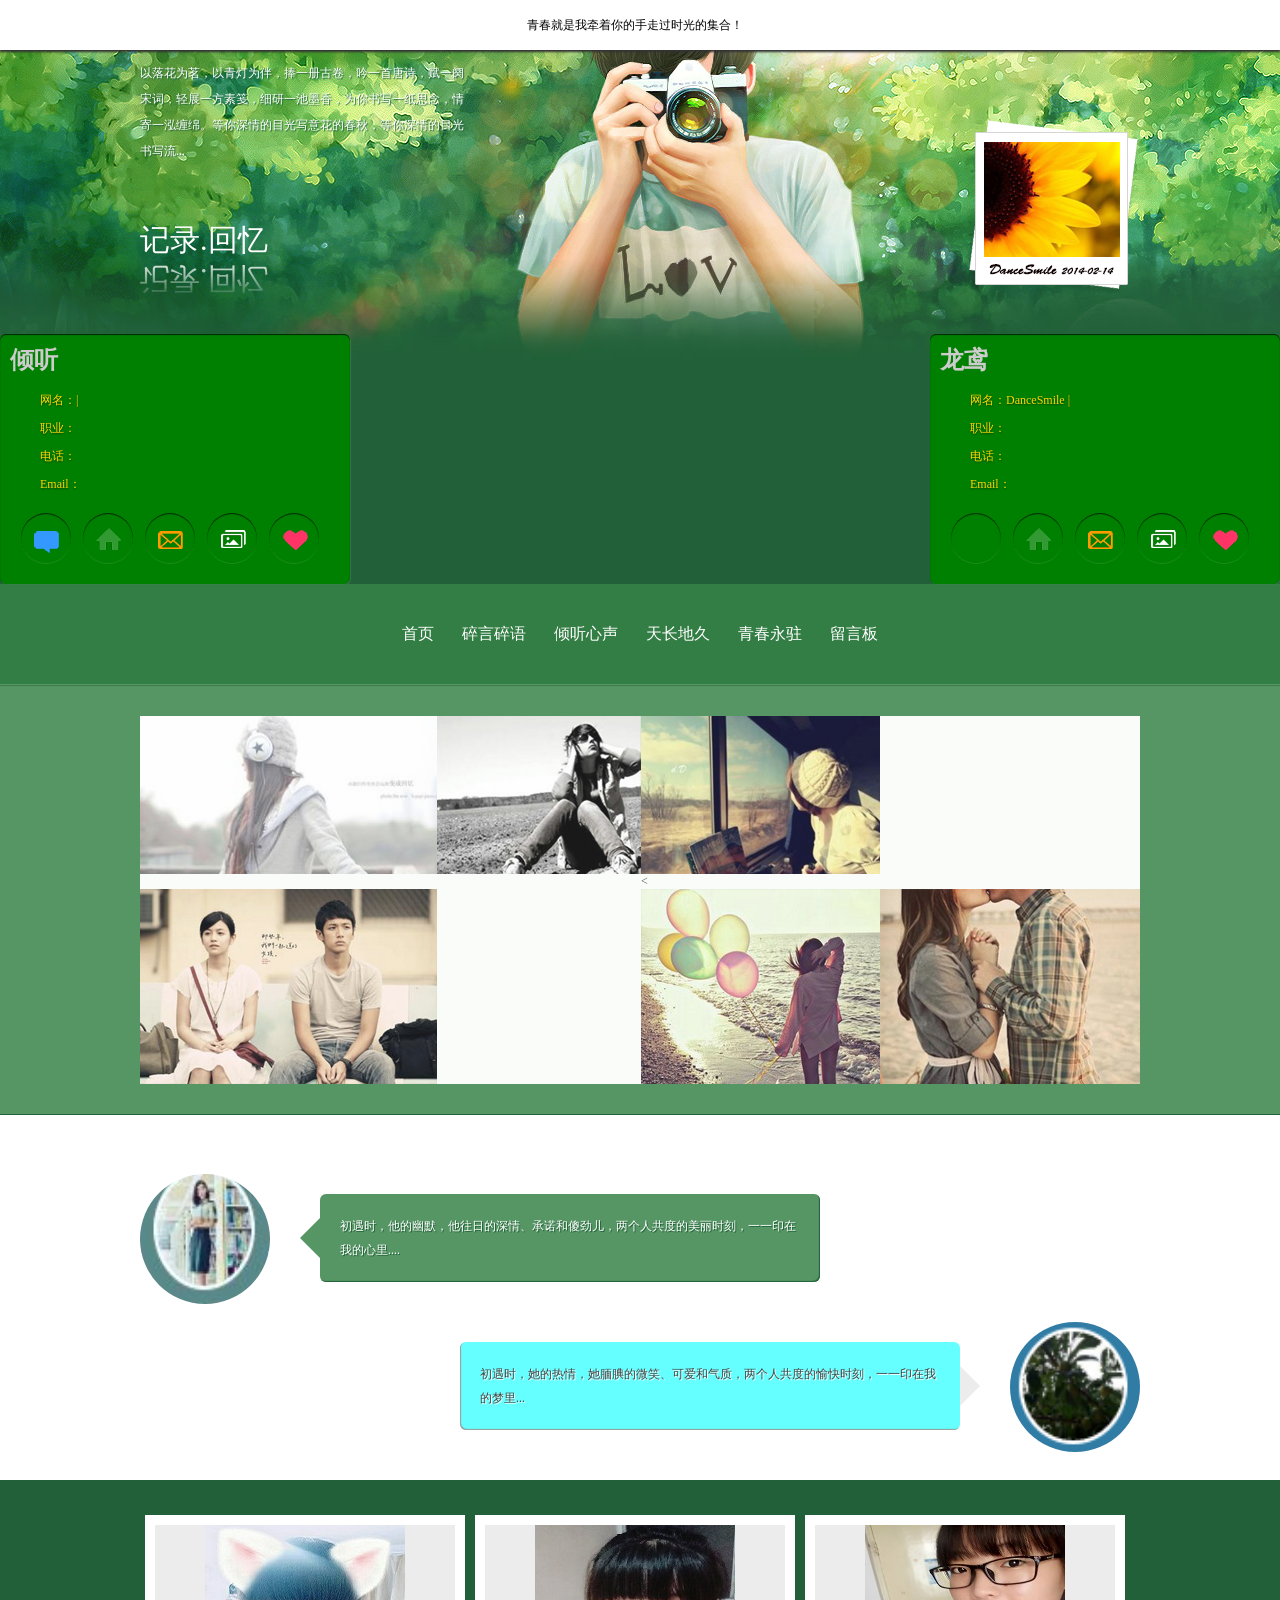
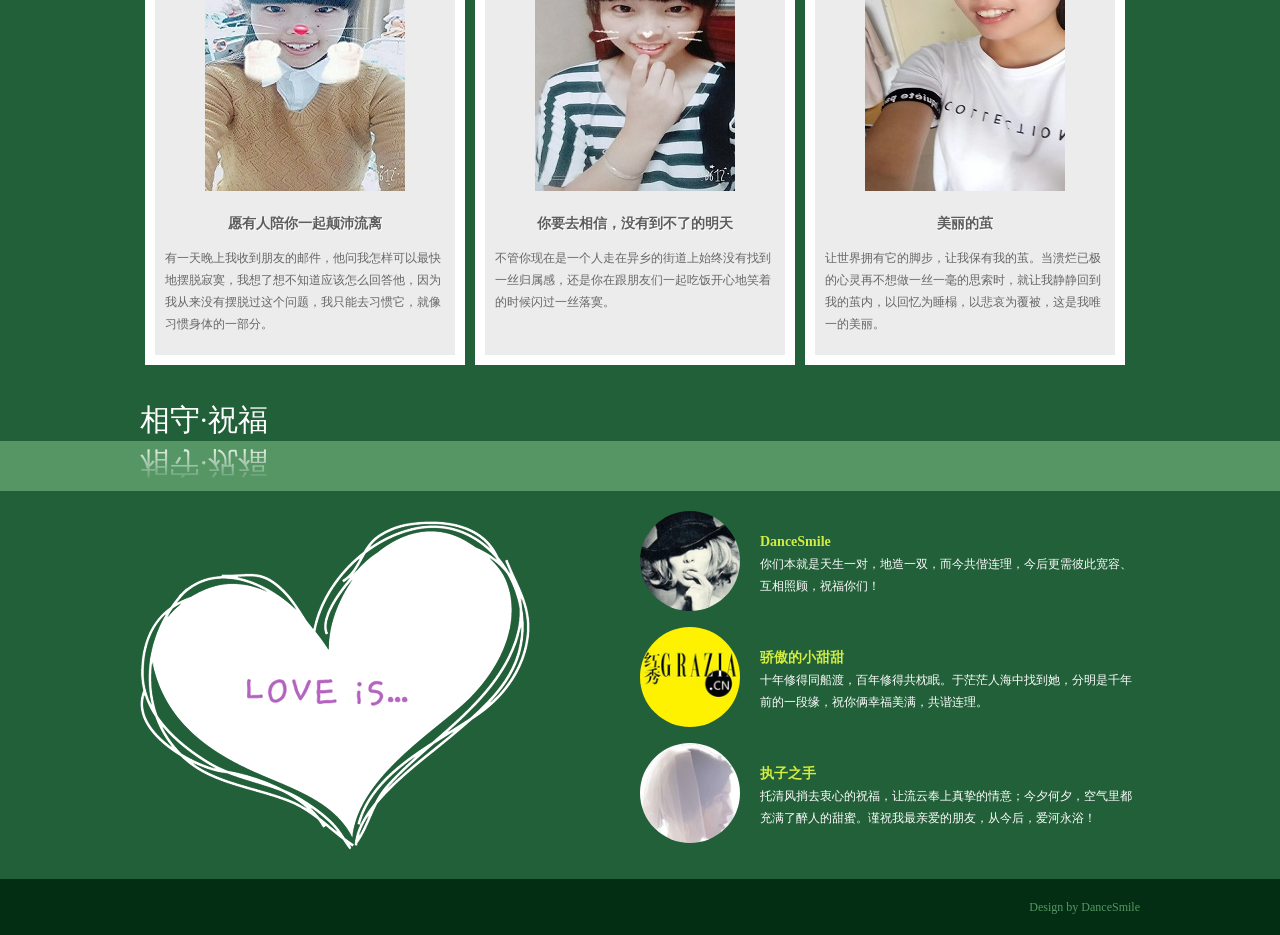
<file: index.html>
﻿<!doctype html>
<html lang="en">
 <head>
  <meta charset="UTF-8">
  <meta name="Generator" content="EditPlus®">
  <meta name="Author" content="">
  <meta name="Keywords" content="">
  <meta name="Description" content="">
  <title>忆青春</title>
  <link href="css/index.css" rel="stylesheet">
  <link href="css/index1.css" rel="stylesheet">
  <script type="text/javascript" src="js/modernizr.js"></script>
 </head>
 <body>
	<div class="topnav">青春就是我牵着你的手走过时光的集合！<a href=""></a></div>
	<header>
		<div class="quotes">
			<p>
				以落花为茗，以青灯为伴，捧一册古卷，吟一首唐诗，赋一阕宋词，轻展一方素笺，细研一池墨香，为你书写一纸思念，情寄一泓缠绵。等你深情的目光写意花的春秋，等你深情的目光书写流...
			</p>
			<div class="text5">记录.回忆</div>
			<div class="flower"><img src="images/flower.jpg"></div>
		</div>
		<div id="wydiv"></div>
		<div id="cards">
			<div  id="card1" class="card">
				  <h1>倾听</h1>
				  <p>网名：| </p>
				  <p>职业：</p>
				  <p>电话：</p>
				  <p>Email：</p>
				  <ul class="linkmore">
					<li><a href="liuyan.html" target="_black" class="talk" title="给我留言"></a></li>
					<li><a href="/" class="address" title="联系地址"></a></li>
					<li><a href="/" class="email" title="给我写信"></a></li>
					<li><a href="first.html" class="photos" title="生活照片"></a></li>
					<li><a href="/" class="heart" title="关注我"></a></li>
				  </ul>
				</div>
				<div id="card2" class="card">
				  <h1>龙鸢</h1>
				  <p>网名：DanceSmile | </p>
				  <p>职业：</p>
				  <p>电话：</p>
				  <p>Email：</p>
				  <ul class="linkmore">
					<li><a href="liuyan.html " target="_black" class="liuyan.html" title="给我留言"></a></li>
					<li><a href="/" class="address" title="联系地址"></a></li>
					<li><a href="/" class="email" title="给我写信"></a></li>
					<li><a href="/" class="photos" title="生活照片"></a></li>
					<li><a href="gsindex.html" class="heart" title="我的好友"></a></li>
				</ul>
				</div>
		</div>
		<div id="nav">
				<ul>
					<li><a href="index.html">首页</a></li>
					<li><a href="second.html">碎言碎语</a></li>
					<li><a href="#">倾听心声</a></li>
					<li><a href="#">天长地久</a></li>
					<li><a href="#">青春永驻</a></li>
					<li><a href="liuyan.html" target="_black">留言板</a></li>
				</ul>
		</div>
	</header>
	<div class="photowall">
		<ul class="wall_a">
			<li><img src="images/p01.jpg">
			<figcaption>
				<h2>谱写一场盛世繁华，不过是愿你我一世安好，天山暮雪，玉宇琼楼，此生不悔，此情不倦。
				</h2>
			</figcaption>
			</li>
			<li><a href="/"><img src="images/p02.jpg">
      <figcaption>
        <h2>你是天使，我就是翅膀，你是花朵，我就是蜜蜂;你是清风，我就是空气;你是云朵，我就是水分，你与我形影不离，我与你浑然一体，你就是我的生命。 </h2>
      </figcaption>
      </a></li>
    <li><img src="images/p03.jpg">
      <figcaption>
        <h2>你我相见是一种缘份，我们彼此珍惜着这份来之不易的感情。希望在以后的路上能陪伴着你一生一世。</h2>
      </figcaption>
      <</li>
    <li>
      <h2 class="text_a">和我在一起吧，你跟别人，我担心你受伤害”总是使人觉得好温暖好温暖,过了青春期，对太过华丽的甜言蜜语往往都一笑置可我始终记得这两句话。</h2>
    </li>
    <li><img src="images/p04.jpg">
      <figcaption>
        <h2>不再因为别人过得好而焦虑，在没有人看得到你的时候依旧能保持节奏。 </h2>
      </figcaption>
      </li>
    <li>
      <h2 class="text_b">逃避自己的人，最终只能导致自己世界的崩塌，而变得越来越没有安全感。</h2>
    </li>
    <li><img src="images/p05.jpg">
      <figcaption>
        <h2>凝聚着我终生誓言的爱情小箭，射入你柔软的心中，便注定你是我生命中的唯一。即使我的生命可以格式化，你却是我心中永远无法卸载的一抹温柔。</h2>
      </figcaption>
      </li>
    <li><img src="images/p06.jpg">
      <figcaption>
        <h2>思念的花瓣在风中旋转，落在回忆的湖面，岁月的波纹扩散，清晰的依然是你容颜。不求朝朝暮暮，没有万语千言，爱你仍如初相见，一生不会变。 </h2>
      </figcaption>
      </li>
		</ul>
	</div>
	<div class="about">
  <ul>
    <div id="fountainG">
      <li></li>
      <li></li>
      <li></li>
      <li></li>
      <li></li>
      <li></li>
      <li></li>
      <li></li>
    </div>
    <div class="about_girl"><span><a href="/"><img src="images/girl.jpg"></a></span>
      <p>初遇时，他的幽默，他往日的深情、承诺和傻劲儿，两个人共度的美丽时刻，一一印在我的心里....</p>
    </div>
    <div class="about_boy"><span><a href="/"><img src="images/boy.jpg"></a></span>
      <p>初遇时，她的热情，她腼腆的微笑、可爱和气质，两个人共度的愉快时刻，一一印在我的梦里...</p>
    </div>
  </ul>
</div>
<div class="blank"></div>
<div class="blog">
  <figure> <img src="images/t01.jpg">
    <p>愿有人陪你一起颠沛流离</p>
    <figcaption>有一天晚上我收到朋友的邮件，他问我怎样可以最快地摆脱寂寞，我想了想不知道应该怎么回答他，因为我从来没有摆脱过这个问题，我只能去习惯它，就像习惯身体的一部分。</figcaption>
  </figure>
  <figure> 
	<img src="images/t02.jpg">
    <p>你要去相信，没有到不了的明天</p>
    <figcaption>不管你现在是一个人走在异乡的街道上始终没有找到一丝归属感，还是你在跟朋友们一起吃饭开心地笑着的时候闪过一丝落寞。</figcaption>
  </figure>
  <figure> <img src="images/t03.jpg">
    <p>美丽的茧</p>
    <figcaption>让世界拥有它的脚步，让我保有我的茧。当溃烂已极的心灵再不想做一丝一毫的思索时，就让我静静回到我的茧内，以回忆为睡榻，以悲哀为覆被，这是我唯一的美丽。</figcaption>
  </figure>
</div>
<div class="blank"></div>
<div class="text6">相守·祝福</div>
<div class="hope">
  <ul>
    <div class="visitors">
      <dl>
        <dt><img src="images/s6.jpg"> </dt>
        <dd><a href="/">DanceSmile</a> </dd>
        <dd>你们本就是天生一对，地造一双，而今共偕连理，今后更需彼此宽容、互相照顾，祝福你们！</dd>
      </dl>
      <dl>
        <dt><img src="images/s7.jpg"> </dt>
        <dd><a href="/">骄傲的小甜甜</a> </dd>
        <dd>十年修得同船渡，百年修得共枕眠。于茫茫人海中找到她，分明是千年前的一段缘，祝你俩幸福美满，共谐连理。</dd>
      </dl>
      <dl>
        <dt><img src="images/s8.jpg"> </dt>
        <dd><a href="/">执子之手</a> </dd>
        <dd>托清风捎去衷心的祝福，让流云奉上真挚的情意；今夕何夕，空气里都充满了醉人的甜蜜。谨祝我最亲爱的朋友，从今后，爱河永浴！</dd>
      </dl>
    </div>
  </ul>
</div>
<footer>
  <p>Design by <a href="/" target="_blank">DanceSmile</a></p>
</footer>
 </body>
</html>
</file>
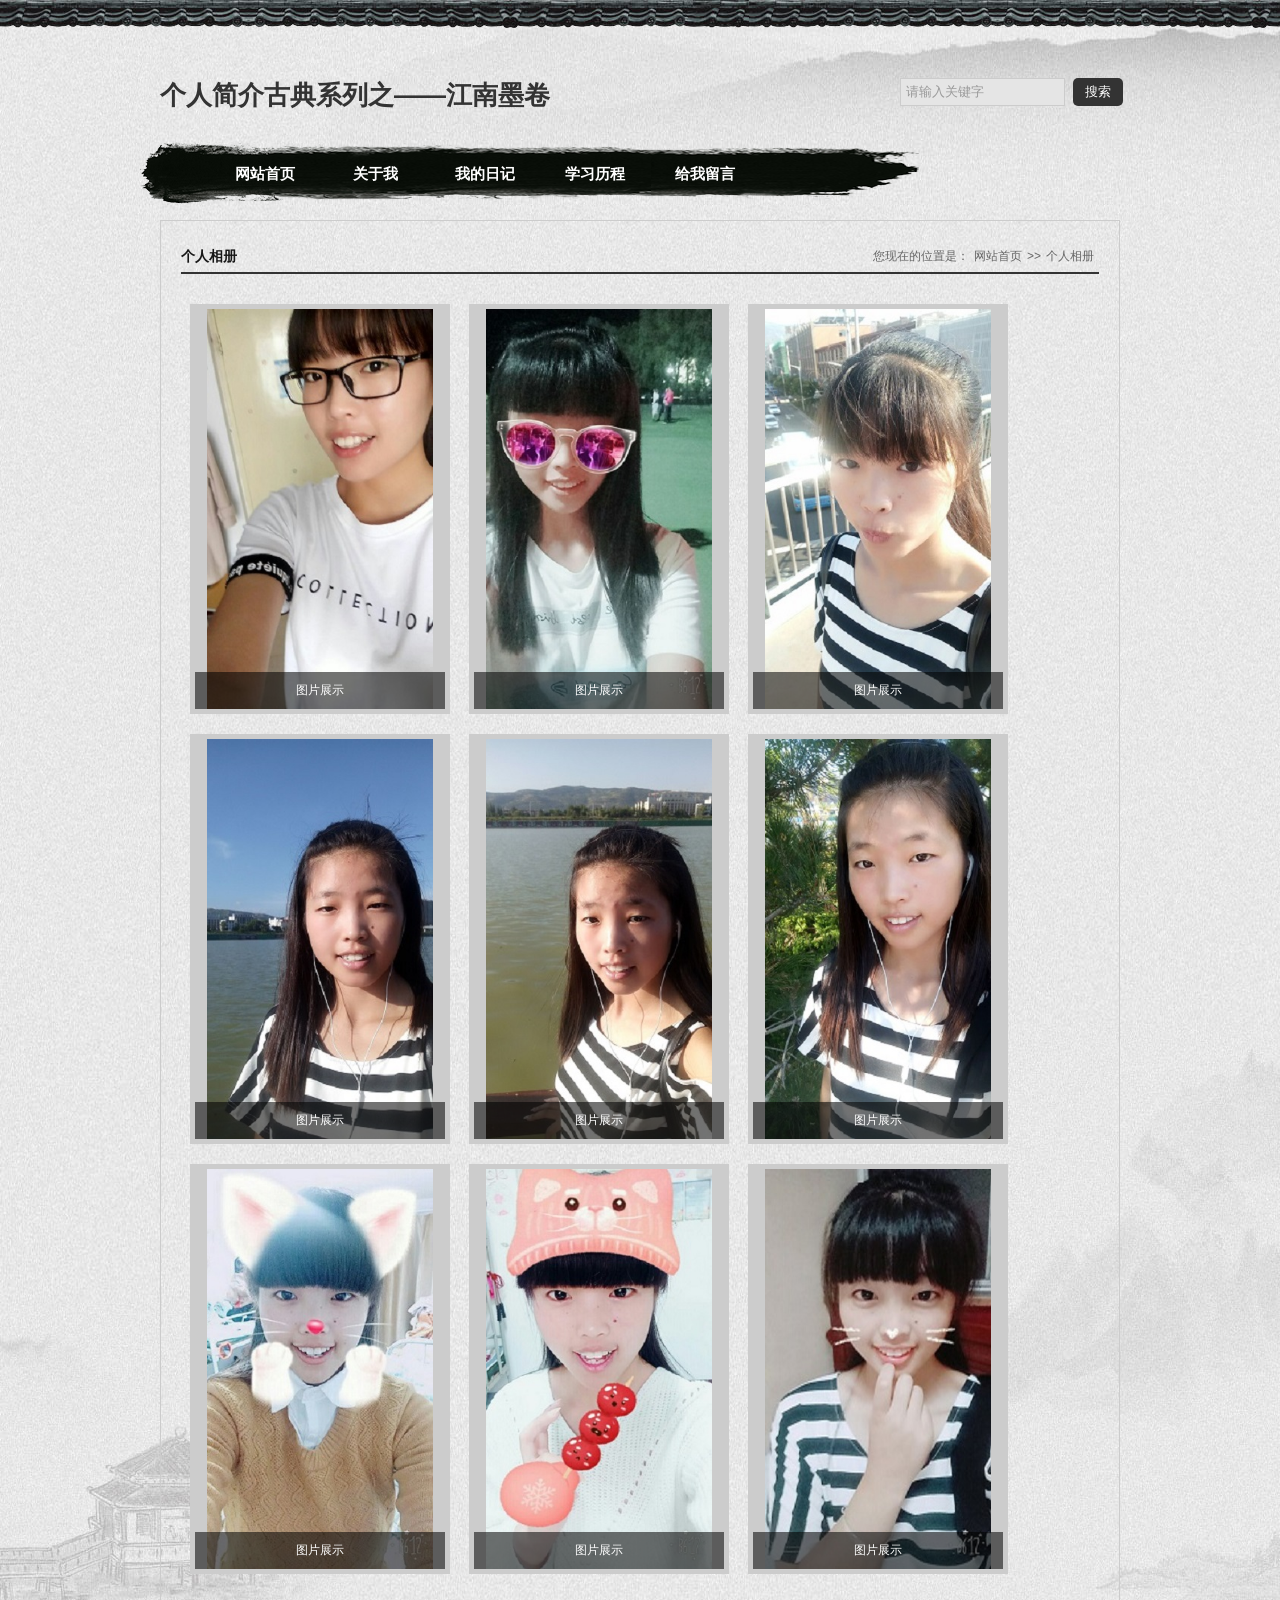
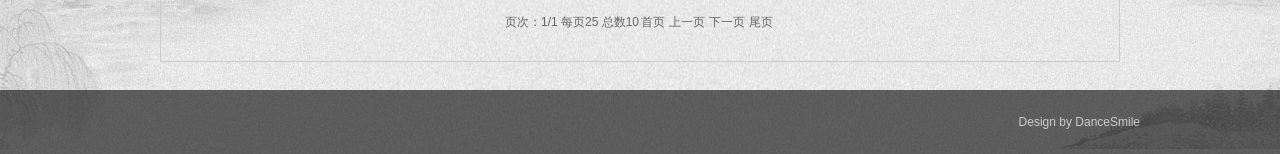
<file: first.html>
<!doctype html>
<html>
<head>
<meta charset="utf-8">
<title>古典系列之——江南墨卷</title>
<meta name="keywords" content="古典系列之——江南墨卷" />
<meta name="description" content="古典系列之——江南墨卷" />
<link href="css/base1.css" rel="stylesheet">
<link href="css/main1.css" rel="stylesheet">
<!--[if lt IE 9]>
<script src="js/modernizr1.js"></script>
<![endif]-->
<script type="text/javascript" src="js/jquery1.js"></script>
</head>
<body>
<div id="wrapper">
<header>
  <div class="headtop"></div>
  <div class="contenttop">
    <div class="logo f_l">个人简介古典系列之——江南墨卷</div>
    <div class="search f_r">
      <form action="/e/search/index.php" method="post" name="searchform" id="searchform">
        <input name="keyboard" id="keyboard" class="input_text" value="请输入关键字" style="color: rgb(153, 153, 153);" onfocus="if(value=='请输入关键字'){this.style.color='#000';value=''}" onblur="if(value==''){this.style.color='#999';value='请输入关键字'}" type="text">
        <input name="show" value="title" type="hidden">
        <input name="tempid" value="1" type="hidden">
        <input name="tbname" value="news" type="hidden">
        <input name="Submit" class="input_submit" value="搜索" type="submit">
      </form>
    </div>
    <div class="blank"></div>
    <nav>
      <div  class="navigation">
        <ul class="menu">
          <li><a href="index.html">网站首页</a></li>
          <li><a href="#">关于我</a>
            <ul>
              <li><a href="about.html">个人简介</a></li>
              <li><a href="grilxc.html">个人相册</a></li>
            </ul>
          </li>
          <li><a href="#">我的日记</a>
            <ul>
              <li><a href="newslistpic.html">生活日记</a></li>
              <li><a href="newslistpic.html">心情日记</a></li>
            </ul>
          </li>
          <li><a href="newslistpic.html">学习历程</a> </li>
          <li><a href="liuyan.html" target="_black">给我留言</a> </li>
        </ul>
      </div>
    </nav>
    <SCRIPT type=text/javascript>
	// Navigation Menu
	$(function() {
		$(".menu ul").css({display: "none"}); // Opera Fix
		$(".menu li").hover(function(){
			$(this).find('ul:first').css({visibility: "visible",display: "none"}).slideDown("normal");
		},function(){
			$(this).find('ul:first').css({visibility: "hidden"});
		});
	});
</SCRIPT> 
  </div>
</header>
<div class="container">
  <div class="con_content">
    <div class="about_box">
      <h2 class="nh1"><span>您现在的位置是：<a href="index.html" target="_blank">网站首页</a>>><a href="first.html" target="_blank">个人相册</a></span><b>个人相册</b></h2>
      <div class="lispic">
        <ul>
          <li><a href="/"><img src="images/01.jpg"><span>图片展示</span></a></li>
          <li><a href="/"><img src="images/02.jpg"><span>图片展示</span></a></li>
          <li><a href="/"><img src="images/03.jpg"><span>图片展示</span></a></li>
          <li><a href="/"><img src="images/04.jpg"><span>图片展示</span></a></li>
          <li><a href="/"><img src="images/05.jpg"><span>图片展示</span></a></li>
          <li><a href="/"><img src="images/06.jpg"><span>图片展示</span></a></li>
          <li><a href="/"><img src="images/07.jpg"><span>图片展示</span></a></li>
          <li><a href="/"><img src="images/08.jpg"><span>图片展示</span></a></li>
	  <li><a href="/"><img src="images/09.jpg"><span>图片展示</span></a></li>
        </ul>
      </div>
      <div class="pagelist">页次：1/1 每页25 总数10<a href="/">首页</a><a href="/">上一页</a><a href="/">下一页</a><a href="/">尾页</a></div>
    </div>
  </div>
  <div class="blank"></div>
  <!-- container代码 结束 -->
  
  <footer>
    <div class="footer">
      <div class="f_l">
		
      </div>
      <div class="f_r textr">
        <p>Design by DanceSmile</p>
      </div>
    </div>
  </footer>
</div>
</body>
</html>
</file>
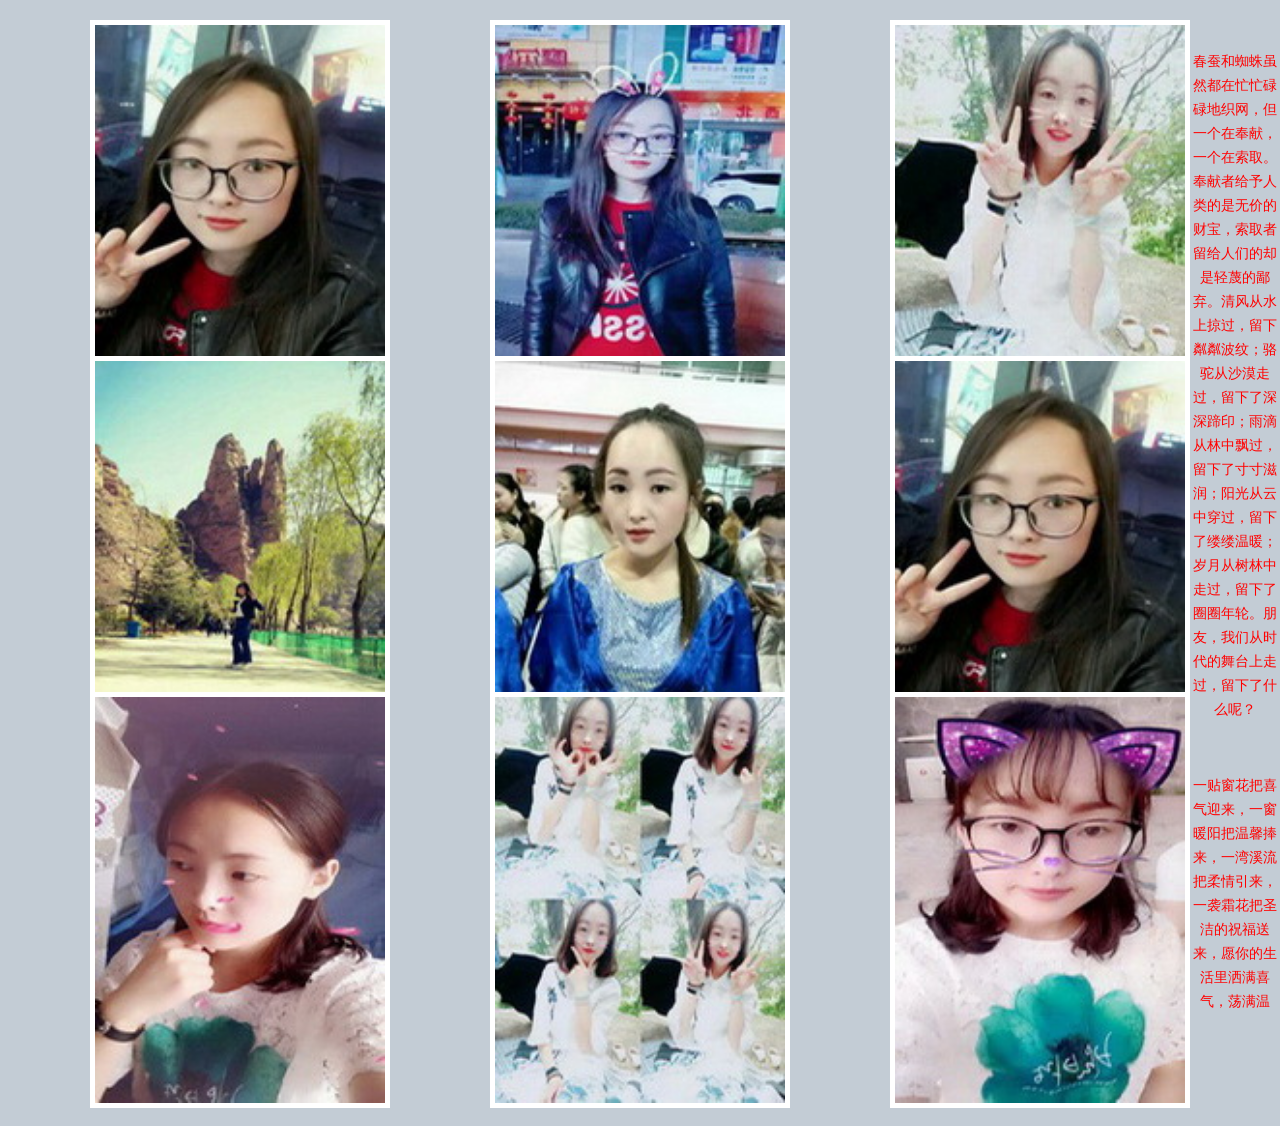
<file: gsindex.html>
<!DOCTYPE html PUBLIC "-//W3C//DTD XHTML 1.0 Transitional//EN" "http://www.w3.org/TR/xhtml1/DTD/xhtml1-transitional.dtd">
<html xmlns="http://www.w3.org/1999/xhtml">
<head>
<meta http-equiv="Content-Type" content="text/html; charset=gb2312" />
<title>�������</title>

<link href="css/gsmain.css" rel="stylesheet" type="text/css"/>
<link href="css/sim-prev-anim.css" rel="stylesheet" type="text/css" />

</head>
<body>

<div class="albums">
<div class="albums-inner">
<div class="albums-tab">
<div class="albums-tab-thumb sim-anim-1">
<img src="gsimags/1.jpg"/>
<img src="gsimags/2.jpg"/>
<img src="gsimags/3.jpg"/>
<img src="gsimags/4.jpg"/>
<img src="gsimags/7.jpg"/>
<img src="gsimags/6.jpg"/>
<img src="gsimags/5.jpg"/>
</div>
<div class="albums-tab-text">.sim-anim-1 <span>(7 pictures)</span></div>
</div>

<div class="albums-tab">
<div class="albums-tab-thumb sim-anim-2">
<img src="gsimags/2.jpg"/>
<img src="gsimags/3.jpg"/>
<img src="gsimags/4.jpg"/>
<img src="gsimags/5.jpg"/>
<img src="gsimags/6.jpg"/>

</div>
<div class="albums-tab-text">.sim-anim-2 <span>(5 pictures)</span></div>
</div>


<div class="albums-tab">
<div class="albums-tab-thumb sim-anim-3">
<img src="gsimags/3.jpg"/>
<img src="gsimags/4.jpg"/>
<img src="gsimags/5.jpg"/>
<img src="gsimags/6.jpg"/>
<img src="gsimags/7.jpg"/>
<img src="gsimags/8.jpg"/>
<img src="gsimags/9.jpg"/>
<img src="gsimags/1.jpg"/>
<img src="gsimags/2.jpg"/>

</div>
<div class="albums-tab-text">.sim-anim-3 <span>(9 pictures)</span></div>
</div>


<div class="albums-tab">
<div class="albums-tab-thumb sim-anim-4">
<img src="gsimags/4.jpg"/>
<img src="gsimags/5.jpg"/>
<img src="gsimags/6.jpg"/>
<img src="gsimags/7.jpg"/>
<img src="gsimags/8.jpg"/>
<img src="gsimags/9.jpg"/>
<img src="gsimags/1.jpg"/>
<img src="gsimags/2.jpg"/>
<img src="gsimags/3.jpg"/>

</div>
<div class="albums-tab-text">.sim-anim-4 <span>(9 pictures)</span></div>
</div>

<div class="albums-tab">
<div class="albums-tab-thumb sim-anim-5">
<img src="gsimags/5.jpg"/>
<img src="gsimags/6.jpg"/>
<img src="gsimags/7.jpg"/>
<img src="gsimags/8.jpg"/>
<img src="gsimags/9.jpg"/>

</div>
<div class="albums-tab-text">.sim-anim-5 <span>(5 pictures)</span></div>
</div>


<div class="albums-tab">
<div class="albums-tab-thumb sim-anim-6">
<img src="gsimags/6.jpg"/>
<img src="gsimags/7.jpg"/>
<img src="gsimags/8.jpg"/>
<img src="gsimags/9.jpg"/>
<img src="gsimags/1.jpg"/>
<img src="gsimags/2.jpg"/>
<img src="gsimags/3.jpg"/>
<img src="gsimags/4.jpg"/>
<img src="gsimags/5.jpg"/>
</div>
<div class="albums-tab-text">.sim-anim-6 <span>(9 pictures)</span></div>
</div>


<div class="albums-tab">
<div class="albums-tab-thumb sim-anim-7">
<img src="gsimags/7.jpg"/>
<img src="gsimags/8.jpg"/>
<img src="gsimags/9.jpg"/>
<img src="gsimags/1.jpg"/>

</div>
<div class="albums-tab-text">.sim-anim-7 <span>(4 pictures)</span></div>
</div>

<div class="albums-tab">
<div class="albums-tab-thumb sim-anim-8">
<img src="gsimags/8.jpg"/>
<img src="gsimags/9.jpg"/>
<img src="gsimags/1.jpg"/>
<img src="gsimags/2.jpg"/>
<img src="gsimags/3.jpg"/>
<img src="gsimags/4.jpg"/>
<img src="gsimags/5.jpg"/>
<img src="gsimags/6.jpg"/>
<img src="gsimags/7.jpg"/>
</div>
<div class="albums-tab-text">.sim-anim-8 <span>(9 pictures)</span></div>
</div>

<div class="albums-tab">
<div class="albums-tab-thumb sim-anim-9">
<img src="gsimags/9.jpg"/>
<img src="gsimags/1.jpg"/>
<img src="gsimags/2.jpg"/>
<img src="gsimags/3.jpg"/>
<img src="gsimags/4.jpg"/>
<img src="gsimags/5.jpg"/>
<img src="gsimags/6.jpg"/>
<img src="gsimags/7.jpg"/>
<img src="gsimags/8.jpg"/>
<div class="albums-tab-text">.sim-anim-9 <span>(9 pictures)</span></div>
</div>


    </div>

</div>

<div  class="lastdiv" style="text-align:center;margin:50px 0; font:normal 14px/24px 'MicroSoft YaHei';">
<p>���Ϻ�֩����Ȼ����ææµµ��֯������һ���ڷ��ף�һ������ȡ�������߸�����������޼۵ĲƱ�����ȡ���������ǵ�ȴ������ı���������ˮ���ӹ����������Բ��ƣ����մ�ɳĮ�߹���������������ӡ����δ�����Ʈ���������˴��������������д�����������������ů�����´��������߹���������ȦȦ���֡����ѣ����Ǵ�ʱ������̨���߹���������ʲô�أ� </p>
</br>
<p> һ��������ϲ��ӭ����һ��ů������ܰ������һ��Ϫ��������������һϮ˪����ʥ���ף��������Ը�������������ϲ����������ܰ��Ʈ�����顣</p>
<p>��Դ������</p>
</div>
</body>
</html>
</file>
<file: css/index.css>
@charset "gb2312";
/* CSS Document */
* { margin: 0; padding: 0 }
a:link, a:visited {
 	text-decoration: none;
}
#nav>ul>li>a {
			color:#eee;
			}
#nav>ul>li>a:hover{
			background-color:#ccc;
		}
.active{
		background-color:#ccc;
		}
ul, li { list-style-type: none }
img { border: 0; }
body { font-size: 12px; background: #226039 url(../images/bg.jpg) center 0 scroll no-repeat; color: #5d5d5d; }
.blank { height: 5px; overflow: hidden; width: 100%; margin: auto; clear: both }
/* header */
header { width: 100%; margin: auto; border-bottom: #3c7a48 1px solid }
.quotes { width: 1000px; position: relative; margin: 60px auto 120px auto; }
.quotes p { text-shadow: #246640 1px 1px 1px; color: #fff; width: 330px; line-height: 26px; }
.text5 { position: absolute; left: 0px; top: 160px; font-family: "΢���ź�"; font-size: 30px; color: #FFF; -webkit-box-reflect: below -3px -webkit-gradient(linear, 0 0, 0 100%, from(transparent), to(white)); }/* below���ֵ�Ӱ�������£�����3px ��ɫ������������ */
.flower { position: absolute; right: 0; top: 60px; background: url(../images/flower.png) no-repeat; width: 173px; height: 175px; z-index: 2 }
.flower img { margin: 22px 0 0 17px; display: block; }
/* nav */
#nav { width:100%; line-height: 100px; height:100px; font-family: "΢���ź�"; font-size: 16px; background: rgba(56,134,72,.8); text-align: center; position:relative; border-bottom: #559765 1px solid }
#nav ul { width:1000px; margin: auto; left no-repeat;}
#nav ul li { display: inline; margin: 0 12px; text-align: center; }
#nav ul li a { color: #fff; }
/* photowall */
.photowall { width: 100%; background: #559664; padding: 30px 0; overflow: hidden; border-bottom: #226039 1px solid }
.photowall img { display: block; opacity: 0.9; -webkit-transition: opacity 0.35s; transition: opacity 0.35s; }
.wall_a { width: 1000px; margin: auto; background: #fafcfa; overflow: hidden }
.wall_a li { float: left; position: relative; }
.wall_a li p a { color: #686868 }
.text_a { width: 220px; line-height: 24px;padding: 30px 20px;}
.text_b { width: 164px; line-height: 24px;padding: 40px 20px;}
.wall_a li figcaption { position: absolute; left: 0; top: 10px; }
.wall_a li h2 { font-size: 12px; line-height: 24px; padding: 20px; font-weight: normal; opacity: 0; -webkit-transition: opacity 0.35s, -webkit-transform 0.35s; transition: opacity 0.35s, transform 0.35s; -webkit-transform: scale(0); transform: scale(0); color: #666 }
.wall_a li:hover h2 { opacity: 1; -webkit-transform: scale(1); transform: scale(1); }
.wall_a li:hover img { opacity: 0.4; }
/* loading  */
#fountainG { position: relative; width: 240px; height: 29px; }
#fountainG li { position: absolute; top: 0;/* background: #238d7b; Ĭ����ɫ */ width: 29px; height: 29px; -moz-animation: bounce_fountainG 1.2s linear infinite; -moz-transform: scale(.3); -moz-border-radius: 19px; -webkit-animation: bounce_fountainG 1.2s linear infinite; -webkit-transform: scale(.3); -webkit-border-radius: 19px; -ms-animation: bounce_fountainG 1.2s linear infinite; -ms-transform: scale(.3); -ms-border-radius: 19px; -o-animation: bounce_fountainG 1.2s linear infinite; -o-transform: scale(.3); -o-border-radius: 19px; animation: bounce_fountainG 1.2s linear infinite; transform: scale(.3); border-radius: 19px; }
#fountainG li:first-child { left: 0; -moz-animation-delay: 0.48s; -webkit-animation-delay: 0.48s; -ms-animation-delay: 0.48s; -o-animation-delay: 0.48s; animation-delay: 0.48s; }
#fountainG li:nth-child(2) { left: 30px; -moz-animation-delay: 0.6s; -webkit-animation-delay: 0.6s; -ms-animation-delay: 0.6s; -o-animation-delay: 0.6s; animation-delay: 0.6s; }
#fountainG li:nth-child(3) { left: 60px; -moz-animation-delay: 0.72s; -webkit-animation-delay: 0.72s; -ms-animation-delay: 0.72s; -o-animation-delay: 0.72s; animation-delay: 0.72s; }
#fountainG li:nth-child(4) { left: 90px; -moz-animation-delay: 0.84s; -webkit-animation-delay: 0.84s; -ms-animation-delay: 0.84s; -o-animation-delay: 0.84s; animation-delay: 0.84s; }
#fountainG li:nth-child(5) { left: 120px; -moz-animation-delay: 0.96s; -webkit-animation-delay: 0.96s; -ms-animation-delay: 0.96s; -o-animation-delay: 0.96s; animation-delay: 0.96s; }
#fountainG li:nth-child(6) { left: 150px; -moz-animation-delay: 1.08s; -webkit-animation-delay: 1.08s; -ms-animation-delay: 1.08s; -o-animation-delay: 1.08s; animation-delay: 1.08s; }
#fountainG li:nth-child(7) { left: 180px; -moz-animation-delay: 1.2s; -webkit-animation-delay: 1.2s; -ms-animation-delay: 1.2s; -o-animation-delay: 1.2s; animation-delay: 1.2s; }
#fountainG li:nth-child(8) { left: 210px; -moz-animation-delay: 1.32s; -webkit-animation-delay: 1.32s; -ms-animation-delay: 1.32s; -o-animation-delay: 1.32s; animation-delay: 1.32s; }
 @-moz-keyframes bounce_fountainG { 0% {
-moz-transform:scale(1);
background-color:#238d7b;
}
 100% {
-moz-transform:scale(.3);
background-color:#FFFFFF;
}
}
 @-webkit-keyframes bounce_fountainG { 0% {
-webkit-transform:scale(1);
background-color:#238d7b;
}
 100% {
-webkit-transform:scale(.3);
background-color:#FFFFFF;
}
}
 @-ms-keyframes bounce_fountainG { 0% {
-ms-transform:scale(1);
background-color:#238d7b;
}
 100% {
-ms-transform:scale(.3);
background-color:#FFFFFF;
}
}
 @-o-keyframes bounce_fountainG { 0% {
-o-transform:scale(1);
background-color:#238d7b;
}
 100% {
-o-transform:scale(.3);
background-color:#FFFFFF;
}
}
 @keyframes bounce_fountainG { 0% {
transform:scale(1);
background-color:#238d7b;
}
 100% {
transform:scale(.3);
background-color:#FFFFFF;
}
}
/* about */
.about { width: 100%; background: #fff; padding: 20px 0; overflow: hidden }
.about ul { width: 1000px; margin: auto; line-height: 24px }
.about_girl span img, .about_boy span img { width: 130px; height: 130px; border-radius: 100% }
.about_girl, .about_boy { width: 100%; margin:10px auto 0; overflow: hidden }
.about_girl span { float: left; margin-right: 30px }
.about_girl p { margin: 20px; background: #559664; color: #FFF; float: left; padding: 20px; width: 46%; border-radius: 6px; position: relative; box-shadow: inset #226039 -1px -1px 1px; text-shadow: #226039 1px 1px 0px }
.about_girl p::before { content: ""; width: 0px; height: 0px; border-style: solid; border-width: 20px 20px 20px 0; border-color: transparent #559664 transparent; position: absolute; left: -20px; top: 24px; }/* ������ */
.about_boy span { float: right; margin-left: 30px }
.about_boy p { margin: 20px; background: #6ff; color: #444; float: right; padding: 20px; width: 46%; border-radius: 6px; position: relative; box-shadow: inset #999 1px -1px 1px; text-shadow: #fff 1px 1px 0px }
.about_boy p::before { content: ""; width: 0px; height: 0px; border-style: solid; border-width: 20px 0 20px 20px; border-color: transparent #ececec transparent; position: absolute; right: -20px; top: 24px; }
/* blog */
.blog{ width:1000px; margin: 30px auto; overflow:hidden}
.blog figure{ background:#ececec; border:#FFF 10px solid; width:300px; height:430px; float:left;margin: 0 5px;}
.blog figure img{ display:block; margin: 0 auto 20px}
.blog figure p{ font-size:14px;  text-shadow: #fff 1px 1px 0px; line-height:26px; text-align:center; font-weight:bold}
.blog figure p a{color:#226039;}
.blog figure figcaption{ padding:10px; line-height:22px; color:#666}
/* hope */
.text6 {font-family: "΢���ź�"; font-size: 30px; color: #FFF; -webkit-box-reflect: below 1px -webkit-gradient(linear, 0 0, 0 100%, from(transparent), to(white)); width:1000px; margin:auto  }
.hope{ border-top:50px #559664 solid; padding:20px; color:#FFF }
.hope ul{ width:1000px; margin:auto;background: url(../images/love.png) no-repeat left center; overflow:hidden}
.visitors{ width:500px; float:right}
.visitors dl { display: block; overflow: hidden; margin-bottom: 12px }
.visitors dt { float: left; }
.visitors dt img { width: 100px; height: 100px; margin-right: 20px; border-radius:100% }
.visitors dd { line-height: 22px; }
.visitors dd a{ color:#d2ec40; font-size:14px; font-weight:bold}
.visitors dt+dd{ margin-top:20px}
/*footer*/
footer{ background:#032e13; height:56px; line-height:56px;}
footer p{ width:1000px; margin:auto; text-align:right;color:#559664 }
footer p a{color:#559664}
footer p a:hover{ text-decoration:underline}
/*topnav*/
.topnav{ line-height:50px; height:50px; color:#000; text-align:center; background:#FFF; position:fixed; width:100%; top:0; z-index:999; box-shadow:#333 0px 2px 2px}
.topnav a{ color:#000; font-weight:bold; margin:0 5px}
</file>
<file: css/index1.css>
#wydiv {
	width:100%;height:50px;
}
#cards {
	width:100%;height:250px;
}
#card1 {
	float:left;
}
#card2 {
	float:right;
}
/* card */
.card { color:#ccc; box-shadow: 1px 1px 1px rgba(255,255,255,.1), inset 0px 1px 1px rgba(0,0,0,.7); border-radius: 6px;background-color:green; width: 350px; float: right; height: 250px; overflow: hidden }
.card h1 { padding: 10px }
.card p:first-child { padding: 40px 0 0 40px } /* �ṹ��α��ѡ��� ѡ���һ��p��ǩ�����������ϡ��������40px*/
.card p { padding: 0 0 0 40px; line-height: 28px; text-shadow: 0px 1px 2px rgba(0,0,0,.5); color: #FFD700; -webkit-animation: animations2 5s ease-in-out 5s; -moz-animation: animations2 5s ease-in-out 5s; -o-animation: animations2 5s ease-in-out 5s; -ms-animation: animations2 5s ease-in-out 5s; animation: animations2 5s ease-in-out 5s; }
.linkmore { margin: 15px 0 0 15px }
.linkmore li a { height: 50px; width: 50px; display: block; overflow: hidden; box-shadow: 0px 1px 0px rgba(255,255,255,.1), inset 0px 1px 1px rgba(0,0,0,.7); border-radius: 50%; float: left; margin: 0 6px; }
.linkmore li a:hover { opacity: 0.5; -webkit-transform: rotate(30deg); -ms-transform: rotate(30deg); -moz-transform: rotate(30deg); -o-transform: rotate(30deg); transform: rotate(30deg); }
.talk, .address, .email, .photos, .heart { background: url(../images/icons.png) no-repeat; }
.talk { background-position: 13px 18px }
.address { background-position: 12px -22px }
.email { background-position: 12px -60px }
.photos { background-position: 12px -137px }
.heart { background-position: 13px -99px }
</file>
<file: css/base1.css>
@charset "gb2312";
/* ����css */
* {
	margin: 0;
	padding: 0
}
body {
	font: 12px "����", Arial, Helvetica, sans-serif;
	color: #666666;
	background: url(../images/bg1.jpg) repeat
}
img {
	border: 0;
	display: block
}
ul, ol, li {
	list-style: none;
}
h1, h2, h3, h4, h5, h6 {
	font-size: 100%;
	font-weight: normal;
}
a {
	outline: none;
}
/*Ĭ��������ɫ */
a:link, a:visited, a:active {
	text-decoration: none;
	color: #000000
}
a:hover {
	text-decoration: none;
	color: #000;
}
.clear {
	clear: both;
}
.blank {
	height: 8px;
	overflow: hidden;
	width: 100%;
	margin: auto;
	clear: both
}
.f_l {
	float: left
}
.f_r {
	float: right
}
/*topnav*/
.topnav {
	line-height: 50px;
	height: 50px;
	color: #000;
	text-align: center;
	background: rgba(255, 255, 255, 0.58);
	position: fixed;
	width: 100%;
	top: 0;
	z-index: 999;
	box-shadow: #333 0px 2px 2px
}
.topnav a {
	color: #000;
	font-weight: bold;
	margin: 0 5px
}
#wrapper {
	background: url(../images/footside.jpg) bottom center no-repeat;
	overflow: hidden;
}
header {
	width: 100%;
	background: url(../images/yuanshan.jpg) right bottom no-repeat
}
.headtop {
	background: url(../images/topbg.jpg) repeat-x;
	height: 28px;
}
.contenttop {
	width: 1000px;
	margin: auto;
}
.logo {
	padding: 50px 0 20px 20px;
	font-size: 26px;
	font-family: "΢���ź�", sans-serif;
	color: #333;
	font-weight: bold;
}
/*search*/
.search {
	width: 240px;
	margin: 50px 0 0 0
}
.input_text {
	padding-left: 5px;
	border: 1px solid #ccc;
	width: 158px;
	height: 26px;
	line-height: 26px;
	background-color: #e5e5e5;
}
.input_submit {
	background-color: #333;
	color: #FFF;
	margin-left: 5px;
	width: 50px;
	border: none;
	cursor: pointer;
	height: 28px;
	line-height: 28px;
	border-radius: 5px;
}
/*nav*/
nav {
	margin: 0 0 15px 0
}
.navigation {
	height: 64px;
	background: url(../images/navbg.png) no-repeat;
	font-family: "΢���ź�";
}
.menu {
	position: relative;
	margin-left: 70px;
	padding-top: 10px
}
.menu li {
	float: left;
	width: 110px;
	text-align: center;
	position: relative;
	line-height: 46px;
}
.menu li a {
	display: block;
	text-decoration: none;
	color: #fff;
	font-size: 15px;
	font-weight: bold
}
.menu ul {
	position: relative;
	background: url(../images/footerbg.png);
	z-index: 300;
}
.menu li ul {
	display: none;
	width: 110px;
	position: absolute;
	TOP: 40px;
	left: 0;
}
.menu li ul li {
	font-size: 12px;
	height: 28px;
	line-height: 28px
}
.menu li ul li a {
	font-size: 14px
}
.menu li ul li a:hover {
	background: #000
}
/*links*/
.links {
	width: 1000px;
	margin: 30px auto;
	overflow: hidden
}
.links h2 {
	background: url(../images/linksbg.png) no-repeat left top;
	height: 38px
}
.links li {
	float: left;
	border: #CCC 1px solid;
	padding: 5px;
	margin: 10px 10px
}
.links li img {
	height: 51px
}
.links li img:hover {
	opacity: 0.5
}
/*footer*/
footer {
	background: url(../images/footerbg.png) repeat-x;
	padding: 20px 0;
	color: #ccc;
	margin: 20px 0 0 0
}
.footer {
	width: 1000px;
	margin: auto;
	overflow: hidden
}
.footer p {
	line-height: 24px;
}
.textr {
	text-align: right
}
</file>
<file: css/main1.css>
@charset "gb2312";
.con_content {
	overflow: hidden;
	width: 958px;
	margin: auto;
	border: #CCC 1px solid
}
.about_box {
	padding: 20px;
	overflow: hidden;
}
.about_content {
	line-height: 24px;
	font-size: 14px;
	padding: 20px
}
.about_content p {
	margin-bottom: 15px;
	text-indent: 2em
}
.about_content p img {
	margin: auto
}
.nh1 {
	line-height: 31px;
	height: 31px;
	font-size: 14px;
	border-bottom: #333 2px solid;
	color: #171717;
}
.nh1 span {
	float: right;
	font-size: 12px;
	color: #666;
	font-weight: normal
}
.nh1 span a {
	color: #666;
	margin: 0 5px
}
.nh1 span a:hover {
	color: #000
}
.con_left {
	width: 170px;
	float: left;
	margin-top: 10px;
	background: url(../images/tz.png) no-repeat
}
.con_left ul {
	margin-top: 36px
}
.con_left ul li {
	height: 40px;
	line-height: 40px;
	text-align: center;
	background: #f1f1f1;
	margin-bottom: 1px;
	border-bottom: #c7c7c7 1px solid
}
.con_left ul li a {
	color: #333;
	display: block;
}
.con_left ul li a:hover {
	background: #069;
	color: #fff
}
.a_title {
	text-align: center;
	font-size: 24px;
	font-weight: bold;
	color: #000;
	line-height: 50px
}
.p_title {
	text-align: center;
	font-size: 20px;
	color: #333;
	line-height: 50px;
}
.a_content {
	line-height: 28px;
	font-size: 14px;
	padding: 10px 30px;
	color: #333
}
.a_content p {
	margin-bottom: 20px;
	text-indent: 2em;
}
.box_p {
	border: #ccc 1px dashed;
	text-align: center;
	padding: 5px 0;
	margin: 0 30px 10px 30px;
	color: #999;
}
.box_p a {
	color: #999
}
.box_p span {
	margin: 0 10px
}
.nextinfos p {
	display: inline;
	margin-right: 20px
}
.nextinfos {
	text-align: center;
}
/* ��̬ */
.news_list {
	margin: 10px 0;
	overflow: hidden
}
.news_list li {
	background: url(../images/libg.jpg) no-repeat left center;
	;
	padding-left: 20px;
	line-height: 26px;
	font-size: 14px;
	border-bottom: #CCC dotted 1px
}
.news_list li span {
	float: right;
	color: #999;
	font-size: 12px;
	padding-right: 10px
}
.news_list li a {
	color: #333
}
.news_list li a:hover {
	color: #f00;
	text-decoration: underline
}
/* ��ҳ */
.pagelist {
	text-align: center;
	color: #666;
	width: 100%;
	clear: both;
	margin: 10px 0;
	display: block
}
.pagelist a {
	color: #666;
	margin: 0 2px
}
.pagelist a:hover {
	color: #f00;
	text-decoration: underline
}
.blogs {
	padding: 20px 0;
	position: relative;
	border-bottom: #999 1px dashed;
	overflow: hidden;
	width: 780px;
}
.blogs h3 {
	font-size: 16px;
	font-weight: bold;
	transition: all .5s;
	margin-bottom: 10px
}
.blogs h3 a {
	color: #474645;
}
.blogs h3 a:hover {
	text-decoration: underline
}
.blogs figure {
	float: left;
	width: 25%;
	overflow: hidden;
}
.blogs figure img {
	width: 100%;
	margin: auto;
	-moz-transition: all 0.5s;
	-webkit-transition: all 0.5s;
	-o-transition: all 0.5s;
	transition: all 0.5s;
}
.blogs figure:hover img {
	-moz-transform: scale(1.1);
	-webkit-transform: scale(1.1);
	-o-transform: scale(1.1);
	-ms-transform: scale(1.1);
}
.blogs ul {
	float: right;
	line-height: 22px;
	width: 72%;
	color: #756F71;
	position: relative
}
.blogs:hover {
	background: #f9f9f9
}
.autor {
	overflow: hidden;
	clear: both;
	display: inline-block;
	color: #838383;
	width: 100%;
	background: #f1f1f1;
	padding-left: 10px
}
.autor span {
	margin: 0 10px 0 0;
}
.autor span a {
	color: #759b08;
}
.autor span a:hover {
	text-decoration: underline
}
a.readmore {
	background: #fd8a61;
	color: #fff;
	padding: 5px 10px;
	float: right;
	margin: 20px 0 0 0;
}
.pingl.f_r {
	padding: 0;
}
/* ����ͼƬ�б�*/
.dtxw {
	overflow: hidden;
	margin: 30px auto
}
.dttext {
	width: 60%;
	border-bottom: #838484 1px solid;
	margin-left: 40px;
}
.dttext ul {
	padding: 20px 20px 20px 80px
}
.xwpic {
	width: 28%;
	overflow: hidden;
	background: #ccc
}
.xwpic img {
	-webkit-transition: all 0.5s;
	-moz-transition: all 0.5s;
	-o-transition: all 0.5s;
	height: 140px;
	margin: auto
}
.xwpic img:hover {
	-webkit-transform: scale(1.1);
	-moz-transform: scale(1.1);
	-o-transform: scale(1.1);
	-ms-transform: scale(1.1);
}
.dtxw li {
	width: 100%;
	position: relative;
	clear: both;
	list-style: none;
	margin-bottom: 30px;
	overflow: hidden
}
.dtxw li:first-child::before {
	content: "01";
	position: absolute;
	left: 40px;
	top: 40px;
	font-size: 40px;
	color: #aeaeae
}
.dtxw li:nth-child(2)::before {
	content: "02";
	position: absolute;
	left: 40px;
	top: 40px;
	font-size: 40px;
	color: #aeaeae
}
.dtxw li:nth-child(3)::before {
	content: "03";
	position: absolute;
	left: 40px;
	top: 40px;
	font-size: 40px;
	color: #aeaeae
}
.dtxw li:nth-child(4)::before {
	content: "04";
	position: absolute;
	left: 40px;
	top: 40px;
	font-size: 40px;
	color: #aeaeae
}
.dtxw li:nth-child(5)::before {
	content: "05";
	position: absolute;
	left: 40px;
	top: 40px;
	font-size: 40px;
	color: #aeaeae
}
.dtxw li:nth-child(6)::before {
	content: "06";
	position: absolute;
	left: 40px;
	top: 40px;
	font-size: 40px;
	color: #aeaeae
}
.dttext span {
	text-align: right;
	float: right;
	color: #999
}
.dttext h2 {
	font-size: 18px;
	font-weight: normal;
	padding: 5px 10px;
	color: #333;
	background: #ccc;
	margin-bottom: 10px
}
.dttext {
	line-height: 24px
}
/* ͼƬչʾ */
.lispic {
	padding: 20px 0;
	overflow: hidden;
}
.lispic li {
	float: left;
	text-align: center;
	width: 250px;
	border: #ccc 5px solid;
	overflow: hidden;
	background: #ccc;
	margin: 10px 10px 10px 9px;
	position: relative
}
.lispic li img {
	display: block;
	margin: auto;
	height: 400px;
	width: auto;
	-webkit-transition: all 0.5s;
	-moz-transition: all 0.5s;
	-o-transition: all 0.5s;
}
.lispic li span {
	padding: 10px 0;
	display: block;
	position: absolute;
	overflow: hidden;
	text-align: center;
	bottom: 0;
	background: rgba(0, 0, 0, 0.55);
	width: 100%;
	color: #fff;
}
.lispic li img:hover {
	-webkit-transform: scale(1.1);
	-moz-transform: scale(1.1);
	-o-transform: scale(1.1);
	-ms-transform: scale(1.1);
}
</file>
<file: css/gsmain.css>
body {
	margin: 0px;
	padding: 0px;
	background-color: #C3CCD5;
	font-family: 'Source Sans Pro', sans-serif;
}
.albums{
	width: 100%;
    float: left;
}
.albums-inner{
	width: 1100px;
	margin-top: 20px;
	margin-right: auto;
	margin-left: auto;
}
.albums-title {
	float: left;
	width: 100%;
	color: rgba(53,117,159,1);
	font-size: 20px;
	border-bottom-width: 2px;
	border-bottom-style: solid;
	border-bottom-color: rgba(53,117,159,1);
	line-height: 50px;
	margin-bottom: 100px;
}
.albums-tab{
	float: left;
	width: 300px;
	margin-right: 100px;
	margin-bottom: 100px;
}
.albums-tab:nth-child(3n+0) {
	margin-right: 0px;
}

.albums-tab-thumb{
	float: left;
	width: 300px;
	height: 200px;
}
.albums-tab-thumb img {
	height: auto;
	width: 290px;
	background-color: rgba(255,255,255,1);
	padding: 5px;		
}
.albums-tab-text{
	float: left;
	width: 100%;
	text-align: center;
	color: rgba(53,117,159,1);
	margin-top: 15px;
	font-size: 18px;
}
.albums-tab-text span {
	font-size: 14px;
	color: rgba(102,102,102,1);
}
</file>
<file: css/sim-prev-anim.css>
.sim-anim-1{
	position: relative;
	}
.sim-anim-1 img{
	position: absolute;
	-webkit-transition: all 0.5s;
	-moz-transition: all 0.5s;
	-o-transition: all 0.5s;
	transition: all 0.5s;
	}	
.sim-anim-1:hover img{
	z-index: 1;
	}		
.sim-anim-1:hover img:nth-child(1){
	 -ms-transform: rotate(10deg); 
    -webkit-transform: rotate(10deg); 
    transform: rotate(10deg);
	}
.sim-anim-1:hover img:nth-child(2){
	 -ms-transform: rotate(-10deg); 
    -webkit-transform: rotate(-10deg); 
    transform: rotate(-10deg);
	}
.sim-anim-1:hover img:nth-child(3){
	-ms-transform: rotate(20deg); 
    -webkit-transform: rotate(20deg); 
    transform: rotate(20deg);
	}	
.sim-anim-1:hover img:nth-child(4){
	 -ms-transform: rotate(-20deg); 
    -webkit-transform: rotate(-20deg); 
    transform: rotate(-20deg);
	}
.sim-anim-1:hover img:nth-child(5){
	 -ms-transform: rotate(30deg); 
    -webkit-transform: rotate(30deg); 
    transform: rotate(30deg);
	}
.sim-anim-1:hover img:nth-child(6){
	 -ms-transform: rotate(-30deg); 
    -webkit-transform: rotate(-30deg); 
    transform: rotate(-30deg);
	}
.sim-anim-1:hover img:nth-child(7){
    -ms-transform: scale(0.9,0.9); 
    -webkit-transform: scale(0.9,0.9); 
    transform: scale(0.9,0.9); 
	}	
	
	
.sim-anim-2{
	position: relative;
	}	
.sim-anim-2 img{
	position: absolute;
		-webkit-transition: all 0.5s;
	-moz-transition: all 0.5s;
	-o-transition: all 0.5s;
	transition: all 0.5s;
	}
.sim-anim-2:hover img{
	z-index: 1;
	}			
.sim-anim-2:hover img:nth-child(1){
    -ms-transform: translate(-40%,-80%) rotate(-40deg); 
   	-webkit-transform: translate(-40%,-80%)  rotate(-40deg); 
    transform: translate(-40%,-80%)  rotate(-40deg);
	}
.sim-anim-2:hover img:nth-child(2){
    -ms-transform: translate(-30%,-60%) rotate(-30deg); 
   	-webkit-transform: translate(-30%,-60%)  rotate(-30deg); 
    transform: translate(-30%,-60%)  rotate(-30deg);
	}	
.sim-anim-2:hover img:nth-child(3){
    -ms-transform: translate(-20%,-40%) rotate(-20deg); 
   	-webkit-transform: translate(-20%,-40%)  rotate(-20deg); 
    transform: translate(-20%,-40%)  rotate(-20deg);
	}		
.sim-anim-2:hover img:nth-child(4){
    -ms-transform: translate(-10%,-20%) rotate(-10deg); 
   	-webkit-transform: translate(-10%,-20%)  rotate(-10deg); 
    transform: translate(-10%,-20%)  rotate(-10deg);
	}
.sim-anim-2:hover img:nth-child(5){
  	-ms-transform: scale(1.1,1.1) rotate(-5deg); 
    -webkit-transform: scale(1.1,1.1) rotate(-5deg); 
    transform: scale(1.1,1.1) rotate(-5deg);
	}
	
	
.sim-anim-3{
	position: relative;
	}	
.sim-anim-3 img{
	position: absolute;
	-webkit-transition: all 0.5s;
	-moz-transition: all 0.5s;
	-o-transition: all 0.5s;
	transition: all 0.5s;
	}
.sim-anim-3:hover img{
	z-index: 1;
	}		
.sim-anim-3:hover img:nth-child(1){
    -ms-transform: translate(40%,80%) rotate(-40deg); 
   	-webkit-transform: translate(40%,80%) rotate(-40deg); 
    transform: translate(40%,80%) rotate(-40deg); 
	}
.sim-anim-3:hover img:nth-child(2){
    -ms-transform: translate(30%,60%)  rotate(-30deg);
   	-webkit-transform: translate(30%,60%)  rotate(-30deg);
    transform: translate(30%,60%)  rotate(-30deg);
	}	
.sim-anim-3:hover img:nth-child(3){
    -ms-transform: translate(20%,40%) rotate(-20deg); 
   	-webkit-transform: translate(20%,40%)  rotate(-20deg); 
    transform: translate(20%,40%)  rotate(-20deg);
	}		
.sim-anim-3:hover img:nth-child(4){
    -ms-transform: translate(10%,20%) rotate(-10deg); 
   	-webkit-transform: translate(10%,20%)  rotate(-10deg); 
    transform: translate(10%,20%)  rotate(-10deg);
	}
.sim-anim-3:hover img:nth-child(5){
    -ms-transform: translate(40%,-80%) rotate(40deg); 
   	-webkit-transform: translate(40%,-80%) rotate(40deg); 
    transform: translate(40%,-80%) rotate(40deg); 
	}
.sim-anim-3:hover img:nth-child(6){
    -ms-transform: translate(30%,-60%)  rotate(30deg);
   	-webkit-transform: translate(30%,-60%)  rotate(30deg);
    transform: translate(30%,-60%)  rotate(30deg);
	}	
.sim-anim-3:hover img:nth-child(7){
    -ms-transform: translate(20%,-40%) rotate(20deg); 
   	-webkit-transform: translate(20%,-40%)  rotate(20deg); 
    transform: translate(20%,-40%)  rotate(20deg);
	}		
.sim-anim-3:hover img:nth-child(8){
    -ms-transform: translate(10%,-20%) rotate(10deg); 
   	-webkit-transform: translate(10%,-20%)  rotate(10deg); 
    transform: translate(10%,-20%)  rotate(10deg);
	}	
.sim-anim-3:hover img:nth-child(9){
  	-ms-transform: scale(1.1,1.1) ; 
    -webkit-transform: scale(1.1,1.1) ; 
    transform: scale(1.1,1.1) ;
	}	




.sim-anim-4{
	position: relative;
	}	
.sim-anim-4 img{
	position: absolute;
		-webkit-transition: all 0.5s;
	-moz-transition: all 0.5s;
	-o-transition: all 0.5s;
	transition: all 0.5s;
	}
.sim-anim-4:hover img{
	z-index: 1;
	}
.sim-anim-4:hover img:nth-child(1){
    -ms-transform: translate(-80%,-160%) rotate(-80deg) scale(0.3,0.3);
   	-webkit-transform: translate(-80%,-160%)  rotate(-80deg) scale(0.3,0.3);
    transform: translate(-80%,-160%)  rotate(-80deg) scale(0.3,0.3);
	}	
.sim-anim-4:hover img:nth-child(2){
    -ms-transform: translate(-70%,-140%) rotate(-70deg) scale(0.4,0.4);
   	-webkit-transform: translate(-70%,-140%)  rotate(-70deg) scale(0.4,0.4);
    transform: translate(-70%,-140%)  rotate(-70deg) scale(0.4,0.4);
	}		
.sim-anim-4:hover img:nth-child(3){
    -ms-transform: translate(-60%,-120%) rotate(-60deg)  scale(0.5,0.5); 
   	-webkit-transform: translate(-60%,-120%)  rotate(-60deg)  scale(0.5,0.5); 
    transform: translate(-60%,-120%)  rotate(-60deg)  scale(0.5,0.5); 
	}	
.sim-anim-4:hover img:nth-child(4){
    -ms-transform: translate(-50%,-100%) rotate(-50deg)  scale(0.6,0.6); 
   	-webkit-transform: translate(-50%,-100%)  rotate(-50deg)  scale(0.6,0.6); 
    transform: translate(-50%,-100%)  rotate(-50deg)  scale(0.6,0.6); 
	}			
.sim-anim-4:hover img:nth-child(5){
    -ms-transform: translate(-40%,-80%) rotate(-40deg) scale(0.7,0.7); 
   	-webkit-transform: translate(-40%,-80%)  rotate(-40deg) scale(0.7,0.7); 
    transform: translate(-40%,-80%)  rotate(-40deg) scale(0.7,0.7); 
	}
.sim-anim-4:hover img:nth-child(6){
    -ms-transform: translate(-30%,-60%) rotate(-30deg) scale(0.8,0.8);  
   	-webkit-transform: translate(-30%,-60%)  rotate(-30deg) scale(0.8,0.8); 
    transform: translate(-30%,-60%)  rotate(-30deg) scale(0.8,0.8); 
	}	
.sim-anim-4:hover img:nth-child(7){
    -ms-transform: translate(-20%,-40%) rotate(-20deg) scale(0.9,0.9); 
   	-webkit-transform: translate(-20%,-40%)  rotate(-20deg) scale(0.9,0.9);  
    transform: translate(-20%,-40%)  rotate(-20deg) scale(0.9,0.9); 
	}		
.sim-anim-4:hover img:nth-child(8){
    -ms-transform: translate(-10%,-20%) rotate(-10deg); 
   	-webkit-transform: translate(-10%,-20%)  rotate(-10deg); 
    transform: translate(-10%,-20%)  rotate(-10deg);
	}
.sim-anim-4:hover img:nth-child(9){
  	-ms-transform: scale(1.1,1.1) ; 
    -webkit-transform: scale(1.1,1.1) ; 
    transform: scale(1.1,1.1) ;
	}



.sim-anim-5{
	position: relative;
	}	
.sim-anim-5 img{
	position: absolute;
		-webkit-transition: all 0.5s;
	-moz-transition: all 0.5s;
	-o-transition: all 0.5s;
	transition: all 0.5s;
	}	
.sim-anim-5:hover img{
	z-index: 1;
	}	
.sim-anim-5:hover img:nth-child(1){
    -ms-transform: translate(0,50%) rotate(-20deg); 
   	-webkit-transform: translate(0,50%) rotate(-20deg); 
    transform: translate(0,50%) rotate(-20deg);
	}
	
.sim-anim-5:hover img:nth-child(2){
    -ms-transform: translate(50%,0) rotate(-20deg); 
   	-webkit-transform: translate(50%,0) rotate(-20deg); 
    transform: translate(50%,0) rotate(-20deg);
	}
.sim-anim-5:hover img:nth-child(3){
    -ms-transform: translate(0,-50%)  rotate(-20deg); 
   	-webkit-transform: translate(0,-50%)  rotate(-20deg); 
    transform: translate(0,-50%)  rotate(-20deg);
	}	
.sim-anim-5:hover img:nth-child(4){
    -ms-transform: translate(-50%,0)  rotate(-20deg); 
   	-webkit-transform: translate(-50%,0)  rotate(-20deg); 
    transform: translate(-50%,0)  rotate(-20deg);
	}
.sim-anim-5:hover img:nth-child(5){
	    -ms-transform: scale(1.1,1.1) rotate(-20deg);
    -webkit-transform: scale(1.1,1.1) rotate(-20deg);
    transform: scale(1.1,1.1) rotate(-20deg);
	}	
	
	
	
.sim-anim-6{
	position: relative;

	}	
.sim-anim-6 img{
	position: absolute;
	-webkit-transition: all 0.5s ;
	-moz-transition: all 0.5s;
	-o-transition: all 0.5s;
	transition: all 0.5s;
	}
.sim-anim-6:hover img{
	z-index: 1;
	}		
.sim-anim-6:hover img:nth-child(1){
    -ms-transform:translate(-20%,-85%) scale(0.8,0.8) rotate(-20deg); 
   	-webkit-transform: translate(-20%,-85%) scale(0.8,0.8) rotate(-20deg); 
    transform: translate(-20%,-85%) scale(0.8,0.8) rotate(-20deg); 
	}		
.sim-anim-6:hover img:nth-child(2){
    -ms-transform:translate(-80%,45%) scale(0.8,0.8) rotate(-20deg); 
   	-webkit-transform: translate(-80%,45%) scale(0.8,0.8) rotate(-20deg); 
    transform: translate(-80%,45%) scale(0.8,0.8) rotate(-20deg);
	}		
.sim-anim-6:hover img:nth-child(3){
    -ms-transform:translate(20%,85%) scale(0.8,0.8) rotate(-20deg); 
   	-webkit-transform: translate(20%,85%) scale(0.8,0.8) rotate(-20deg); 
    transform: translate(20%,85%) scale(0.8,0.8) rotate(-20deg);	
	}		
.sim-anim-6:hover img:nth-child(4){
    -ms-transform: translate(80%,-45%) scale(0.8,0.8) rotate(-20deg); 
   	-webkit-transform: translate(80%,-45%) scale(0.8,0.8) rotate(-20deg); 
    transform: translate(80%,-45%) scale(0.8,0.8) rotate(-20deg); 
	}	
.sim-anim-6:hover img:nth-child(5){
    -ms-transform:translate(-100%,-40%) scale(0.8,0.8) rotate(-20deg); 
   	-webkit-transform: translate(-100%,-40%) scale(0.8,0.8) rotate(-20deg); 
    transform: translate(-100%,-40%) scale(0.8,0.8) rotate(-20deg);
	}
.sim-anim-6:hover img:nth-child(6){
    -ms-transform:translate(100%,40%) scale(0.8,0.8) rotate(-20deg); 
   	-webkit-transform: translate(100%,40%) scale(0.8,0.8) rotate(-20deg); 
    transform: translate(100%,40%) scale(0.8,0.8) rotate(-20deg);
	}
.sim-anim-6:hover img:nth-child(7){
    -ms-transform:translate(60%,-130%) scale(0.8,0.8) rotate(-20deg); 
   	-webkit-transform: translate(60%,-130%) scale(0.8,0.8) rotate(-20deg); 
    transform: translate(60%,-130%) scale(0.8,0.8) rotate(-20deg);
	}
.sim-anim-6:hover img:nth-child(8){
    -ms-transform:translate(-60%,130%) scale(0.8,0.8) rotate(-20deg); 
   	-webkit-transform: translate(-60%,130%) scale(0.8,0.8) rotate(-20deg); 
    transform: translate(-60%,130%) scale(0.8,0.8) rotate(-20deg);
	}	
.sim-anim-6:hover img:nth-child(9){
     -ms-transform: scale(1.2,1.2) rotate(-20deg); 
   	-webkit-transform: scale(1.2,1.2) rotate(-20deg); 
    transform: scale(1.2,1.2) rotate(-20deg);
	}			
	

.sim-anim-7{
	position: relative;
	}	
.sim-anim-7 img{
	position: absolute;
	-webkit-transition: all 0.5s ;
	-moz-transition: all 0.5s;
	-o-transition: all 0.5s;
	transition: all 0.5s;
	}
.sim-anim-7:hover img{
	z-index: 1;
	}
.sim-anim-7:hover img:nth-child(1){
    -ms-transform: translate(0,-40%) scale(0.5,0.5); 
   	-webkit-transform: translate(0,-40%) scale(0.5,0.5); 
    transform: translate(0,-40%) scale(0.5,0.5); 
	}			
.sim-anim-7:hover img:nth-child(2){
    -ms-transform: translate(0,-20%) scale(0.7,0.7);
   	-webkit-transform: translate(0,-20%) scale(0.7,0.7);
    transform: translate(0,-20%) scale(0.7,0.7); 
	}		
.sim-anim-7:hover img:nth-child(3){
    -ms-transform: scale(0.9,0.9) ; 
   	-webkit-transform: scale(0.9,0.9); 
    transform: scale(0.9,0.9); 
	}		
.sim-anim-7:hover img:nth-child(4){
 -ms-transform: translate(0,20%) scale(1.1,1.1); 
   	-webkit-transform: translate(0,20%) scale(1.1,1.1);  
    transform: translate(0,20%) scale(1.1,1.1);  
	}		

	
	
.sim-anim-8{
	position: relative;
	}	
.sim-anim-8 img{
	position: absolute;
	-webkit-transition: all 0.5s ;
	-moz-transition: all 0.5s;
	-o-transition: all 0.5s;
	transition: all 0.5s;
	}
.sim-anim-8:hover img{
	z-index: 1;
	}
.sim-anim-8:hover img:nth-child(1){
    -ms-transform: translate(20%,-80%) scale(0.2,0.2) rotate(-80deg); 
   	-webkit-transform: translate(20%,-80%) scale(0.4,0.2) rotate(-80deg); 
    transform: translate(20%,-80%) scale(0.2,0.2) rotate(-80deg); 
	}	
.sim-anim-8:hover img:nth-child(2){
    -ms-transform: translate(30%,-60%) scale(0.4,0.4) rotate(-60deg); 
   	-webkit-transform: translate(30%,-60%) scale(0.4,0.4) rotate(-60deg); 
    transform: translate(30%,-60%) scale(0.4,0.4) rotate(-60deg); 
	}		
.sim-anim-8:hover img:nth-child(3){
    -ms-transform: translate(40%,-40%) scale(0.6,0.6) rotate(-40deg); 
   	-webkit-transform: translate(40%,-40%) scale(0.6,0.6) rotate(-40deg);  
    transform: translate(40%,-40%) scale(0.6,0.6) rotate(-40deg); 
	}	
.sim-anim-8:hover img:nth-child(4){
    -ms-transform:translate(50%,-20%) scale(0.8,0.8) rotate(-20deg); 
   	-webkit-transform: translate(50%,-20%) scale(0.8,0.8)rotate(-20deg); 
    transform: translate(50%,-20%) scale(0.8,0.8) rotate(-20deg); 
	}
.sim-anim-8:hover img:nth-child(5){
    -ms-transform: translate(-20%,-80%) scale(0.2,0.2) rotate(80deg); 
   	-webkit-transform: translate(-20%,-80%) scale(0.4,0.2) rotate(80deg); 
    transform: translate(-20%,-80%) scale(0.2,0.2) rotate(80deg); 
	}			
.sim-anim-8:hover img:nth-child(6){
    -ms-transform: translate(-30%,-60%) scale(0.4,0.4) rotate(60deg); 
   	-webkit-transform: translate(-30%,-60%) scale(0.4,0.4) rotate(60deg); 
    transform: translate(-30%,-60%) scale(0.4,0.4) rotate(60deg); 
	}			
.sim-anim-8:hover img:nth-child(7){
    -ms-transform: translate(-40%,-40%) scale(0.6,0.6) rotate(40deg); 
   	-webkit-transform: translate(-40%,-40%) scale(0.6,0.6) rotate(40deg);  
    transform: translate(-40%,-40%) scale(0.6,0.6) rotate(40deg); 
	}		
.sim-anim-8:hover img:nth-child(8){
    -ms-transform:translate(-50%,-20%) scale(0.8,0.8) rotate(20deg); 
   	-webkit-transform: translate(-50%,-20%) scale(0.8,0.8) rotate(20deg); 
    transform: translate(-50%,-20%) scale(0.8,0.8) rotate(20deg); 
	}		
.sim-anim-8:hover img:nth-child(9){
 -ms-transform: translate(0,20%) scale(1.1,1.1); 
   	-webkit-transform: translate(0,20%) scale(1.1,1.1);  
    transform: translate(0,20%) scale(1.1,1.1);  
	}		
	
	
	
.sim-anim-9{
	position: relative;
	-webkit-perspective: 500px; /* Chrome, Safari, Opera */
    perspective: 500px;
	
	}	
.sim-anim-9 img{
	position: absolute;
	-webkit-transition: all 0.5s ;
	-moz-transition: all 0.5s;
	-o-transition: all 0.5s;
	transition: all 0.5s;
	}
.sim-anim-9:hover img{
	z-index: 1;
	}
.sim-anim-9:hover img:nth-child(1){
     -ms-transform: translate(0,75%) scale(0.7,0.7) rotateX(10deg);
   	-webkit-transform: translate(0,75%)  scale(0.7,0.7) rotateX(10deg);  
    transform: translate(0,75%)  scale(0.7,0.7) rotateX(10deg);
	
	}	
.sim-anim-9:hover img:nth-child(2){
     -ms-transform: translate(72%,75%) scale(0.7,0.7) rotateX(10deg);
   	-webkit-transform: translate(72%,75%)  scale(0.7,0.7) rotateX(10deg);  
    transform: translate(72%,75%)  scale(0.7,0.7) rotateX(10deg);
	}		
.sim-anim-9:hover img:nth-child(3){
     -ms-transform: translate(-72%,75%) scale(0.7,0.7) rotateX(10deg);
   	-webkit-transform: translate(-72%,75%)  scale(0.7,0.7) rotateX(10deg);  
    transform: translate(-72%,75%)  scale(0.7,0.7) rotateX(10deg);

	}	
.sim-anim-9:hover img:nth-child(4){
    -ms-transform: translate(-72%,0) scale(0.7,0.7) rotateX(10deg);
   	-webkit-transform: translate(-72%,0)  scale(0.7,0.7) rotateX(10deg);  
    transform: translate(-72%,0)  scale(0.7,0.7) rotateX(10deg); 
	  
	}		
.sim-anim-9:hover img:nth-child(5){
    -ms-transform: translate(72%,0) scale(0.7,0.7) rotateX(10deg);
   	-webkit-transform: translate(72%,0)  scale(0.7,0.7) rotateX(10deg);  
    transform: translate(72%,0)  scale(0.7,0.7) rotateX(10deg);
 
	}	
.sim-anim-9:hover img:nth-child(6){
    -ms-transform: translate(72%,-70%) scale(0.7,0.7) rotateX(10deg);
   	-webkit-transform: translate(72%,-70%)  scale(0.7,0.7) rotateX(10deg);  
    transform: translate(72%,-70%)  scale(0.7,0.7) rotateX(10deg); 
	
	}	
.sim-anim-9:hover img:nth-child(7){
    -ms-transform: translate(-72%,-70%)  scale(0.7,0.7) rotateX(10deg);  
   	-webkit-transform: translate(-72%,-70%)  scale(0.7,0.7) rotateX(10deg);  
    transform: translate(-72%,-70%)  scale(0.7,0.7) rotateX(10deg); 
	
	}		
.sim-anim-9:hover img:nth-child(8){
    -ms-transform: translate(0,-70%) scale(0.7,0.7) rotateX(10deg); 
   	-webkit-transform: translate(0,-70%) scale(0.7,0.7) rotateX(10deg);
    transform: translate(0,-70%) scale(0.7,0.7) rotateX(10deg);
 
	}	
.sim-anim-9:hover img:nth-child(9){
    -ms-transform: scale(0.7,0.7) rotateX(10deg); 
   	-webkit-transform:scale(0.7,0.7) rotateX(10deg);
    transform: scale(0.7,0.7) rotateX(10deg); 
	}
.lastdiv>p {
	color:red;
}
</file>
